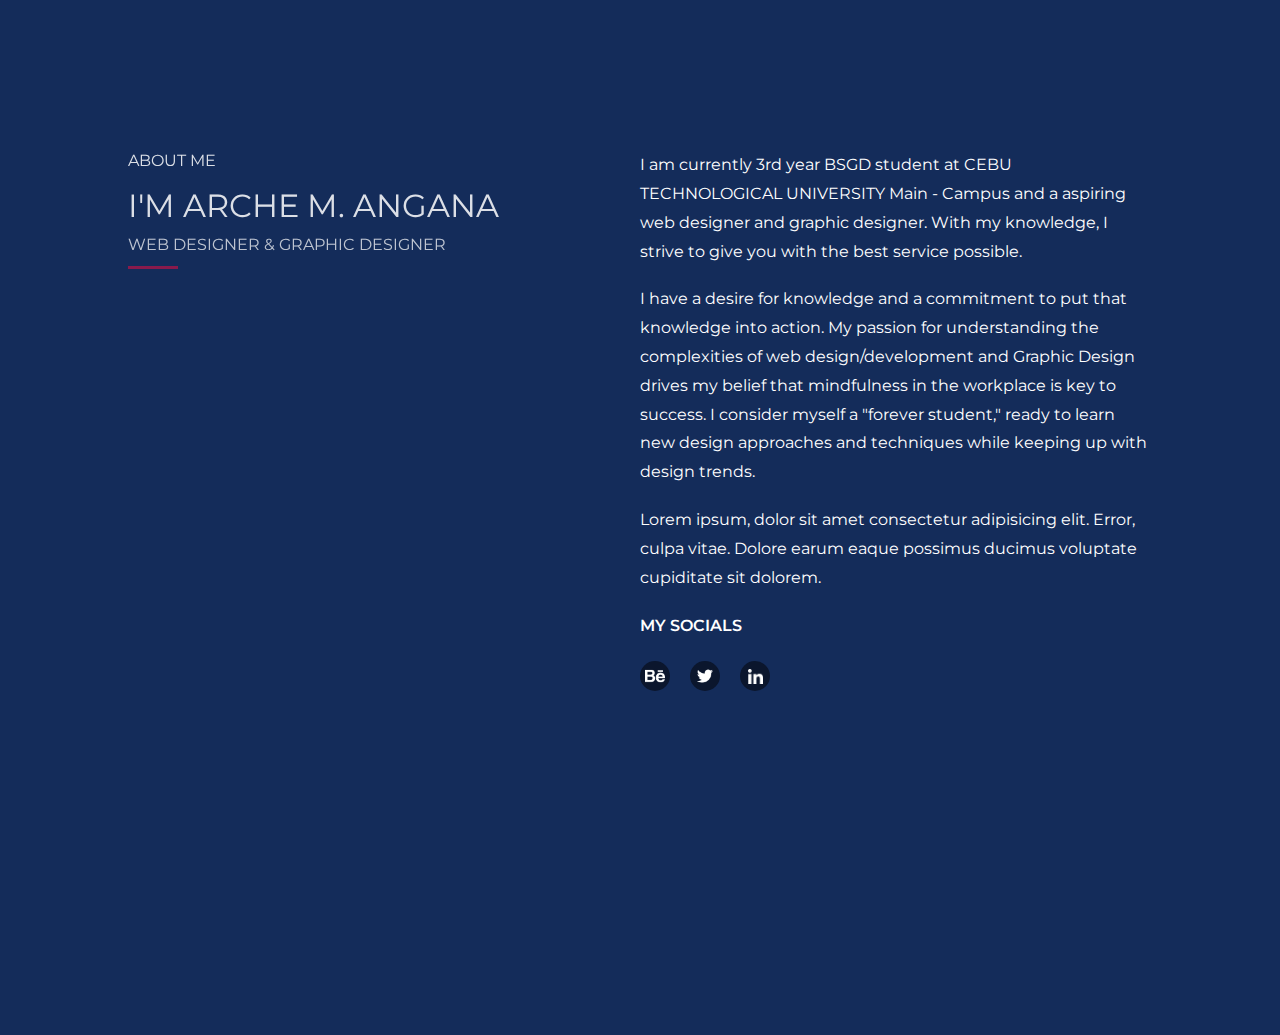
<file: aboutme.html>
<!DOCTYPE html>
<html lang="en">
<head>
    <meta charset="UTF-8">
    <meta name="viewport" content="width=device-width, initial-scale=1.0">
    <title>About Me</title>
    <link rel="stylesheet" href="aboutmestyle.css">
</head>
<body>

    <div class="primary-about-section" id="about-bookmark">

        <div class="about-content">

        <div class="about-txt-name">
            <p> ABOUT ME </p>
            <p id="myName"> I'M ARCHE M. ANGANA
            <br></p>
            <span class="job-title">WEB DESIGNER & GRAPHIC DESIGNER</span>
            
                
        </div>
           
        <div class="about-navigation"> 
        
            <p> I am currently 3rd year BSGD student at CEBU TECHNOLOGICAL UNIVERSITY Main - Campus and a aspiring web designer and graphic designer. With my knowledge, I strive to give you with the best service possible. 
            </p>

            <br>

            <p> I have a desire for knowledge and a commitment to put that knowledge into action. My passion for understanding the complexities of web design/development and Graphic Design drives my belief that mindfulness in the workplace is key to success. I consider myself a "forever student," ready to learn new design approaches and techniques while keeping up with design trends. </p>

            <br>

            <p>Lorem ipsum, dolor sit amet consectetur adipisicing elit. Error, culpa vitae. Dolore earum eaque possimus ducimus voluptate cupiditate sit dolorem.</p>

            <p class="media-head">MY SOCIALS</p>

            <div class="media-section">

                <div class="img-holder">
                    <a href="https://www.behance.net/archeangana" target="_blank"><img class="media-img-1 media" src="behance.png" alt="behance"></a>
                </div>

                <div class="img-holder">
                    <a href="https://twitter.com/arch__01" target="_blank"><img class="media-img-2 media" src="twitter-nobg.png" alt=""></a>
                </div>

                <div class="img-holder">
                    <a href="https://www.linkedin.com/in/arche-angana-8a3297232/" target="_blank"><img class="media-img-3 media" src="linkedin.png" alt=""></a>
                </div>

            </div>
           
        </div>
        </div>  
        </div>
    
    
</body>
</html>
</file>
<file: aboutmestyle.css>
* {
    padding: 0;
    margin: 0;
    box-sizing: border-box;
}

:root{

    --clr-main: #0B162D;
    --clr-sub: #B71547;
    --clr-adjacent: #21A9ED;
    --clr-adjacent-2: #1e8cc4;
    --clr-adjacent-3: #37e1ff;
    --clr-accent: #3F3E3E;
    --clr-main-sub: #142c5a;
    --clr-adjacent-sub: #1d2431;
    --clr-skills-section: #acd4e9;
    --clr-contrast: rgb(255, 172, 71);
    --clr-newtxt: #F68A80;
    --clr-newtxt2: #F5AE97;
    --clr-purple: #2E3270;

/* Fonts */

    --font-header: Montserrat;
    --font-par: Proxima Nova;

}

@font-face {
    font-family: Montserrat;
    src: url(Montserrat.ttf); 
}

body {
   
    font-family: Montserrat;
    background-size: 100%;
    max-width: 100%;
    position: relative;
    z-index: 1;
}


.primary-about-section{
    position: relative;
    max-width: 100vw;
    height: 115vh;
    background-color: var(--clr-main-sub);
    color: white;
}

.about-content{
    display: grid;
    grid-template-columns: repeat(auto-fit, minmax(220px, 50%));
    place-content: center;
    max-width: 80vw;
    min-height: 60vh;
    position: relative;
    top: 100px;
    margin: 0 auto;

}

.about-content .about-navigation{
    margin-block: 10%;
}

.about-txt-name {
    margin-block: 10% 5%;
    opacity: .85;
}

.about-txt-name :nth-child(1) {
    margin-bottom: 16px;
}

.about-txt-name #myName {
    font-size: 32px;
}

.about-txt-name .job-title::after {
    content: '';
    position: absolute;
    width: 50px;
    height: 3px;
    background: var(--clr-sub);
    display: block;
    bottom: -15px;
}

.about-txt-name .job-title {
    font-size: 16px;
    position: relative;
    top: 10px;
    opacity: .85;
}

.about-navigation p{
    line-height: 1.8;
    font-family: Montserrat;
    font-weight: 400;
    font-size: 16px;
}


.media-section {
    display: flex;
    gap: 20px;
    position: relative;
    flex-basis: 1;
    
}

.about-navigation .media-head {
    margin-block: 20px;
    font-weight: 600;
}

.img-holder .media {
    width: 20px;
    height: 20px;
    cursor: pointer;
    text-align: center;
    transition: 350ms;
    filter: invert(92%) sepia(0%) saturate(2413%) hue-rotate(15deg) brightness(120%) contrast(100%);
}

.media-img-1 {
    position: absolute;
    inset: 0;
    margin: auto;
}


.media-img-2 {
    position: absolute;
    inset: 0;
    margin: auto;
}


.media-section .media-img-3 {
    position: absolute;
    inset: 0;
    margin: auto;
    width: 15px;
    height: 15px;
}

.img-holder  {
    background: var(--clr-main);
    width: 30px;
    height: 30px;
    border-radius: 50%;
    position: relative;
    cursor: pointer;
    transition: 300ms;
}

.img-holder:hover {
    transform: translateY(-5px);
    background: var(--clr-sub);
}

.img-holder:hover .media {
    filter: invert(92%) sepia(0%) saturate(2413%) hue-rotate(15deg) brightness(120%) contrast(100%);
}
</file>
